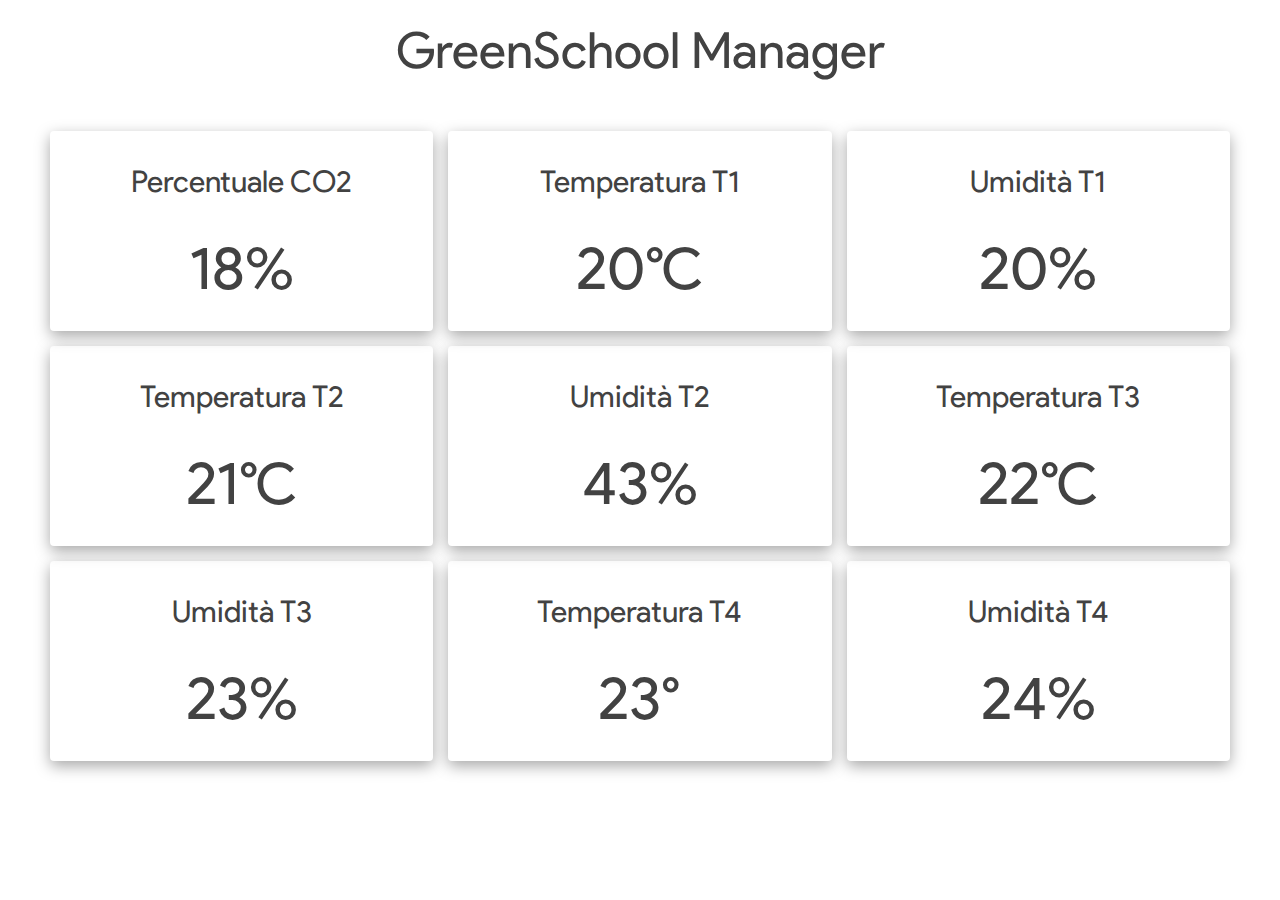
<file: index.html>
<!DOCTYPE html>
<html lang="en">

<head>
    <meta charset="utf-8" />
    <meta name="viewport" content="width=device-width, initial-scale=1" />
    <title>GreenSchool Manager</title>
    <link rel="stylesheet" href="src/styles.css">

    <script src='https://ajax.googleapis.com/ajax/libs/jquery/3.5.1/jquery.min.js'>
    </script>
    <script src="src/Script.js">

    </script>
    <script>
     //   IPAlert()
    </script>


</head>


<body onload="setTimeout(fetchData, fetchTime)">


    <nav>
        GreenSchool Manager
    </nav>
    <div class="card-holder row">

        <div class="card col">
            <div class="card-header">
                <div class="card-title" id="card-0-title">
                </div>
            </div>
            <div class="card-body-text" id="card-0-body">
                18%
            </div>
        </div>

        <div class="card col">
            <div class="card-header">
                <div class="card-title" id="card-1-title">

                </div>
            </div>
            <div class="card-body-text" id="card-1-body">
                20°C

            </div>
        </div>
        <div class="card col">
            <div class="card-header">
                <div class="card-title" id="card-2-title">
                </div>
            </div>
            <div class="card-body-text" id="card-2-body">
                20%
            </div>
        </div>
        <div class="card col">
            <div class="card-header">
                <div class="card-title" id="card-3-title">
                </div>
            </div>
            <div class="card-body-text" id="card-3-body">
                <div id="tutto"></div>
                21°C
            </div>
        </div>

        <div class="card col">
            <div class="card-header">
                <div class="card-title" id="card-4-title">

                </div>
            </div>
            <div class="card-body-text" id="card-4-body">
43%
            </div>
        </div>
        <div class="card col">
            <div class="card-header">
                <div class="card-title" id="card-5-title">
                </div>
            </div>
            <div class="card-body-text" id="card-5-body">
                22°C
            </div>
        </div>
        <div class="card col">
            <div class="card-header">
                <div class="card-title" id="card-6-title">
                </div>
            </div>
            <div class="card-body-text" id="card-6-body">
                <div id="tutto"></div>
           23%
            </div>
        </div>

        <div class="card col">
            <div class="card-header">
                <div class="card-title" id="card-7-title">

                </div>
            </div>
            <div class="card-body-text" id="card-7-body">
23°
            </div>
        </div>
        <div class="card col">
            <div class="card-header">
                <div class="card-title" id="card-8-title">
                </div>
            </div>
            <div class="card-body-text" id="card-8-body">
                24%
            </div>
        </div>



    </div>



</body>

<script src="src/CardLoader.js"></script>

</html>
</file>
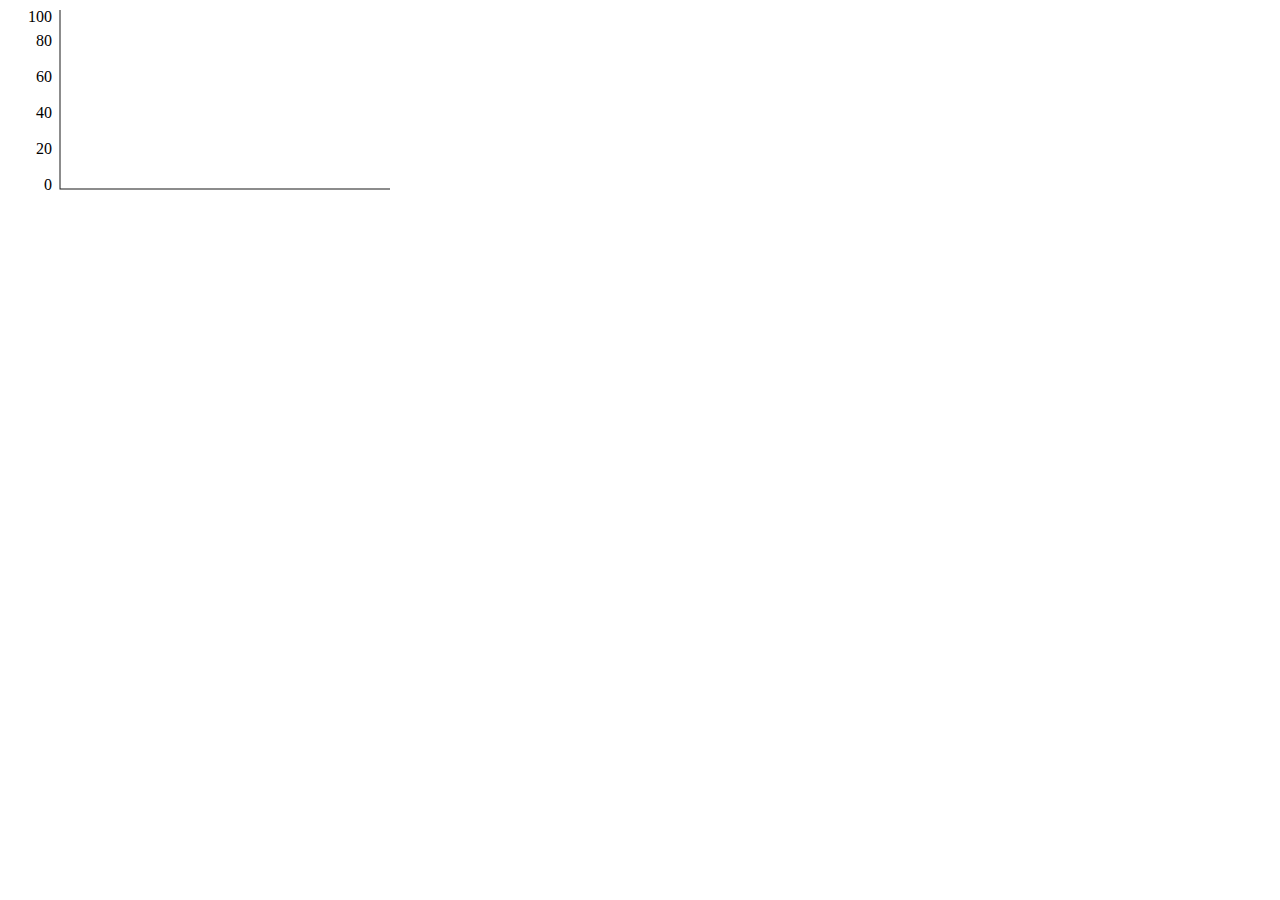
<file: graph.html>
<!DOCTYPE html>
<html lang="en">

<head>
    <meta charset="utf-8" />
    <meta name="viewport" content="width=device-width, initial-scale=1" />
    <link rel="stylesheet" href="/src/styles.css">
    <script src="/src/Script.js"></script>

</head>



<div class="graph-container">



    <svg class="graph">
            <defs>
                
                    <path d="M 50 0 L 0 0 0 100" fill="none" stroke="#e5e5e5" stroke-width="1"></path>
            </defs>

                <rect class="graph-axis"/>
            

    <g class="y-labels">
        <text x="42" y="12">100</text>
        <text x="42" y="calc(100%*1/5)">80</text>
        <text x="42" y="calc(100%*2/5)">60</text>
        <text x="42" y="calc(100%*3/5)">40</text>
        <text x="42" y="calc(100%*4/5)">20</text>
        <text x="42" y="calc(100%*5/5)">0</text>

    </g>



    <polyline fill="none" stroke="#424242" stroke-width="2" id="card-1-data"></polyline>

    </svg>



</div>
</body>



</html>
</file>
<file: src/styles.css>
@font-face {
            font-family: font-titolo;
            src: url(fonts/Product\ Sans\ Bold.ttf);
        }
        
        @font-face {
            font-family: font-testo;
            src: url(fonts/Product\ Sans\ Regular.ttf);
        }
        
        * {
            box-sizing: border-box;
        }
        
        .row::after {
            content: ;
            clear: both;
            display: table;
        }
        
        [class*:col-] {
            float: left;
        }
        
        .col-1 {
            width: 8.33%;
        }
        
        .col-2 {
            width: 16.66%;
        }
        
        .col-3 {
            width: 25%;
        }
        
        .col-4 {
            width: 33.33%;
        }
        
        .col-5 {
            width: 41.66%;
        }
        
        .col-6 {
            width: 50%;
        }
        
        .col-7 {
            width: 58.33%;
        }
        
        .col-8 {
            width: 66.66%;
        }
        
        .col-9 {
            width: 75%;
        }
        
        .col-10 {
            width: 83.33%;
        }
        
        .col-11 {
            width: 91.66%;
        }
        
        .col-12 {
            width: 100%;
        }
        
        body {
            width: 100%;
            height: 100%;
            margin: 0;
            display: block;
            background-color: #fff;
        }
        
        nav {
            background-color: #fff;
            padding: 20px;
            width: 100%;
            text-align: center;
            font-family: font-testo;
            color: #424242;
            font-size: 50px;
        }
        
        .card-holder {
            align-items: center;
            max-width: 1200px;
            margin: auto;
            margin-top: 20px;
            display: grid;
            grid-gap: 15px;
            grid-template-columns: repeat(auto-fill, minmax(300px, 1fr));
            padding: 10px;
        }
        
        .card {
            height: 200px;
            width: auto;
            box-shadow: rgba(0, 0, 0, 0.35) 0px 5px 15px;
            border-radius: 4px;
        }
        
        .card-header {
            width: 100%;
            display: table;
        }
        
        .card-title {
            font-family: font-testo;
            color: #424242;
            font-size: 30px;
            height: 100px;
            display: table-cell;
            vertical-align: middle;
            text-align: center;
        }
        
        .card-body-text {
            text-align: center;
            font-family: font-testo;
            color: #424242;
            font-size: 60px;
        }
        /*              IN TEST             */
        
        .graph {
            height: 100%;
            width: 100%;
        }
        
        .graph .y-labels {
            text-anchor: end;
        }
        
        .graph-container {
            padding: 10px;
            height: 200px;
            width: 400px;
        }
        
        .graph-axis {
            x: 50;
            y: -1;
            width: calc(100% - 49px);
            height: 100%;
            fill: none;
            stroke: black;
            stroke-opacity: 0.9;
        }
</file>
